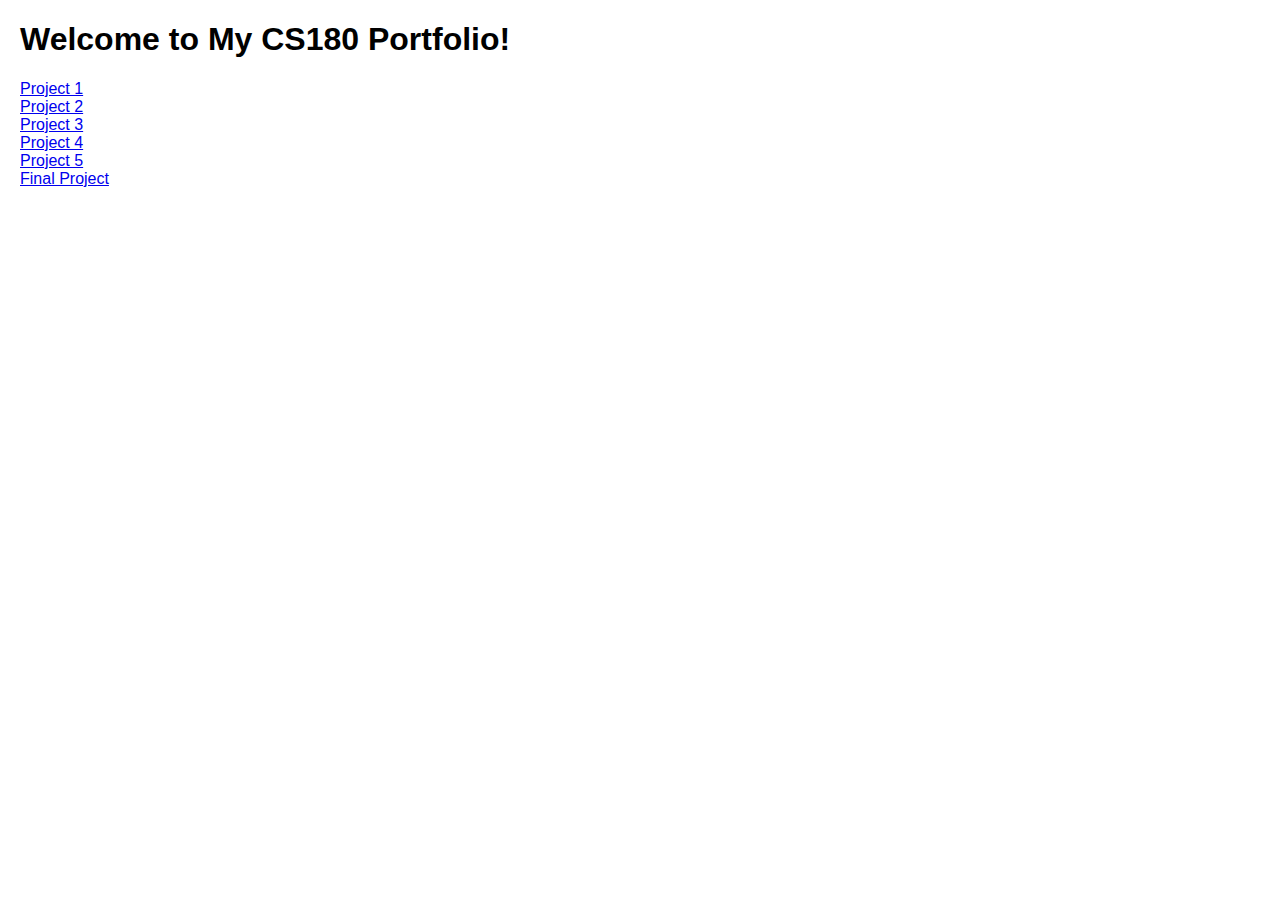
<file: index.html>
<!DOCTYPE html>
<html>
<head>
    <title>My Portfolio</title>
    <style>
        body {
            font-family: Arial, sans-serif;
            margin: 20px;
        }
    </style>
</head>
<body>
    <h1>Welcome to My CS180 Portfolio!</h1>
    <a href="./1/index.html">Project 1</a>
    <br />
    <a href="./2/index.html">Project 2</a>
    <br />
    <a href="./3/index.html">Project 3</a>
    <br />
    <a href="./4/index.html">Project 4</a>
    <br />
    <a href="./5/index.html">Project 5</a>
    <br />
    <a href="./final_proj/index.html">Final Project</a>
</body>
</html>
</file>
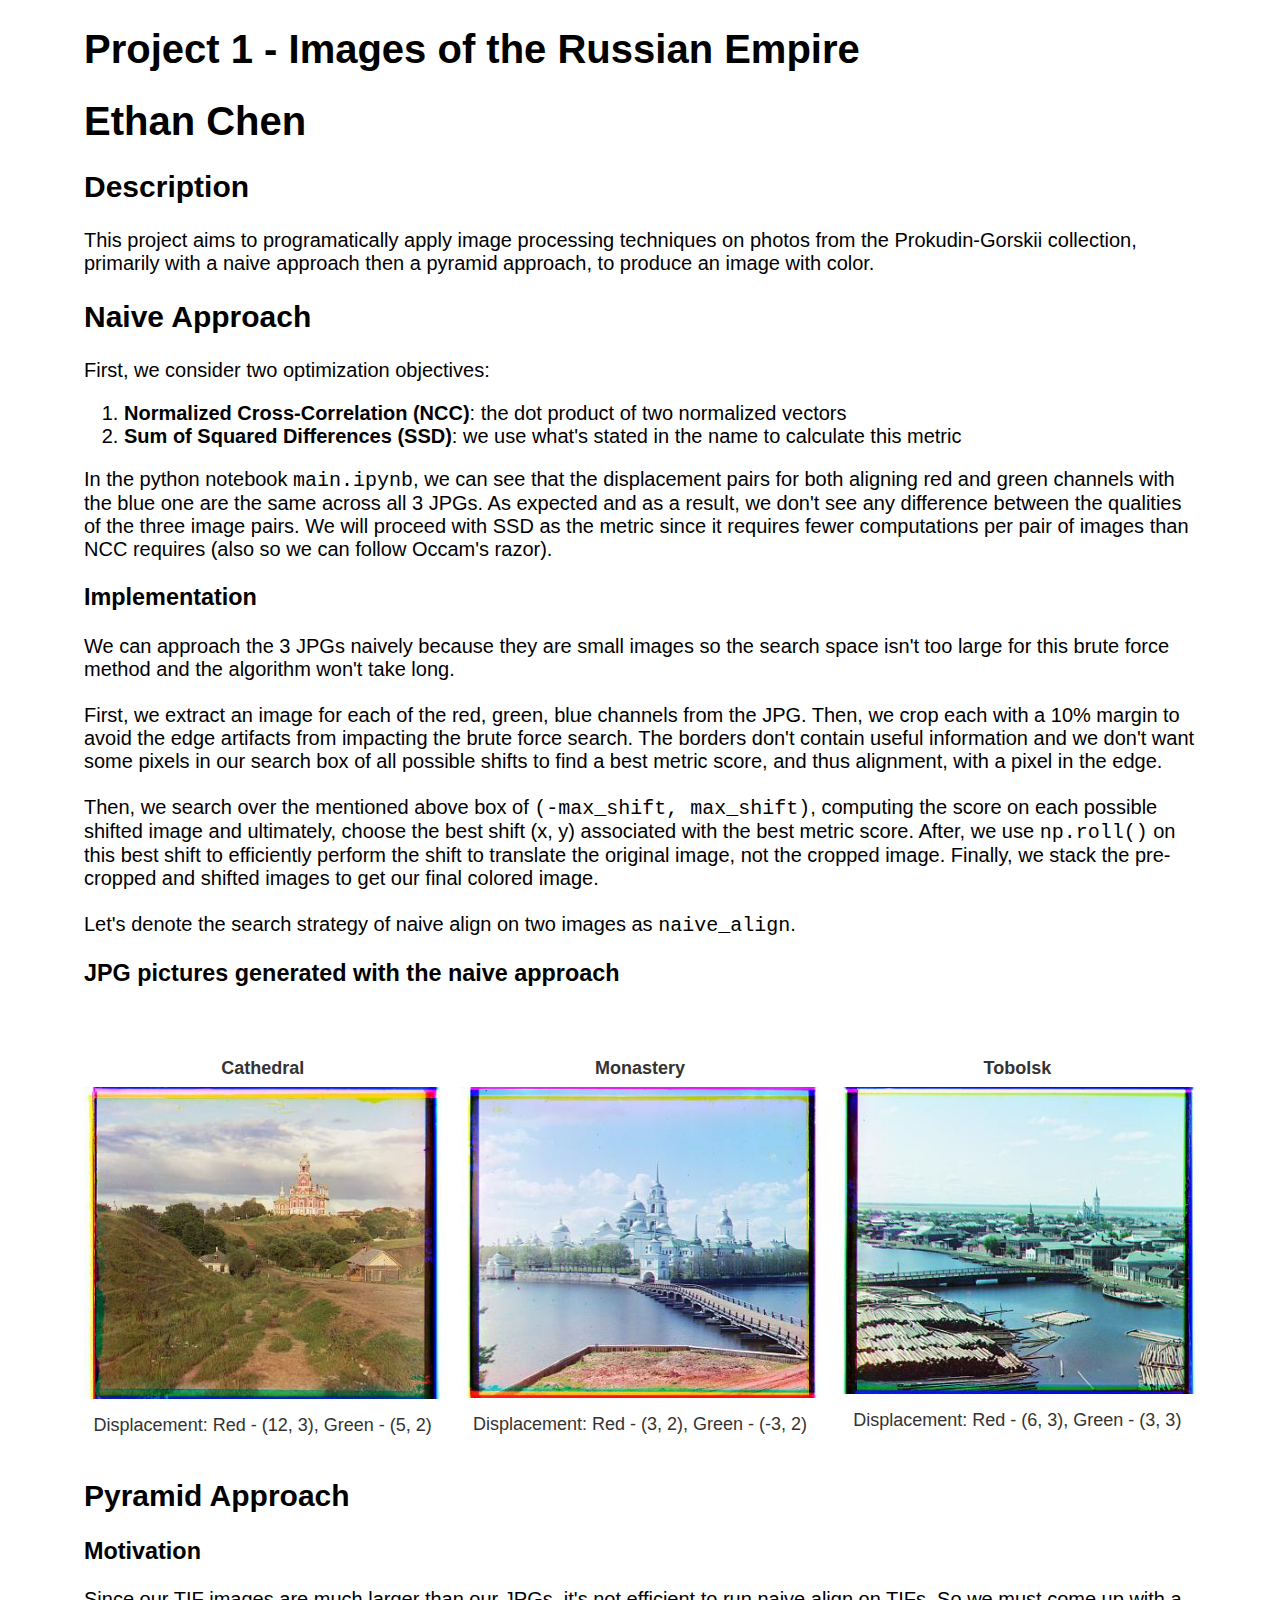
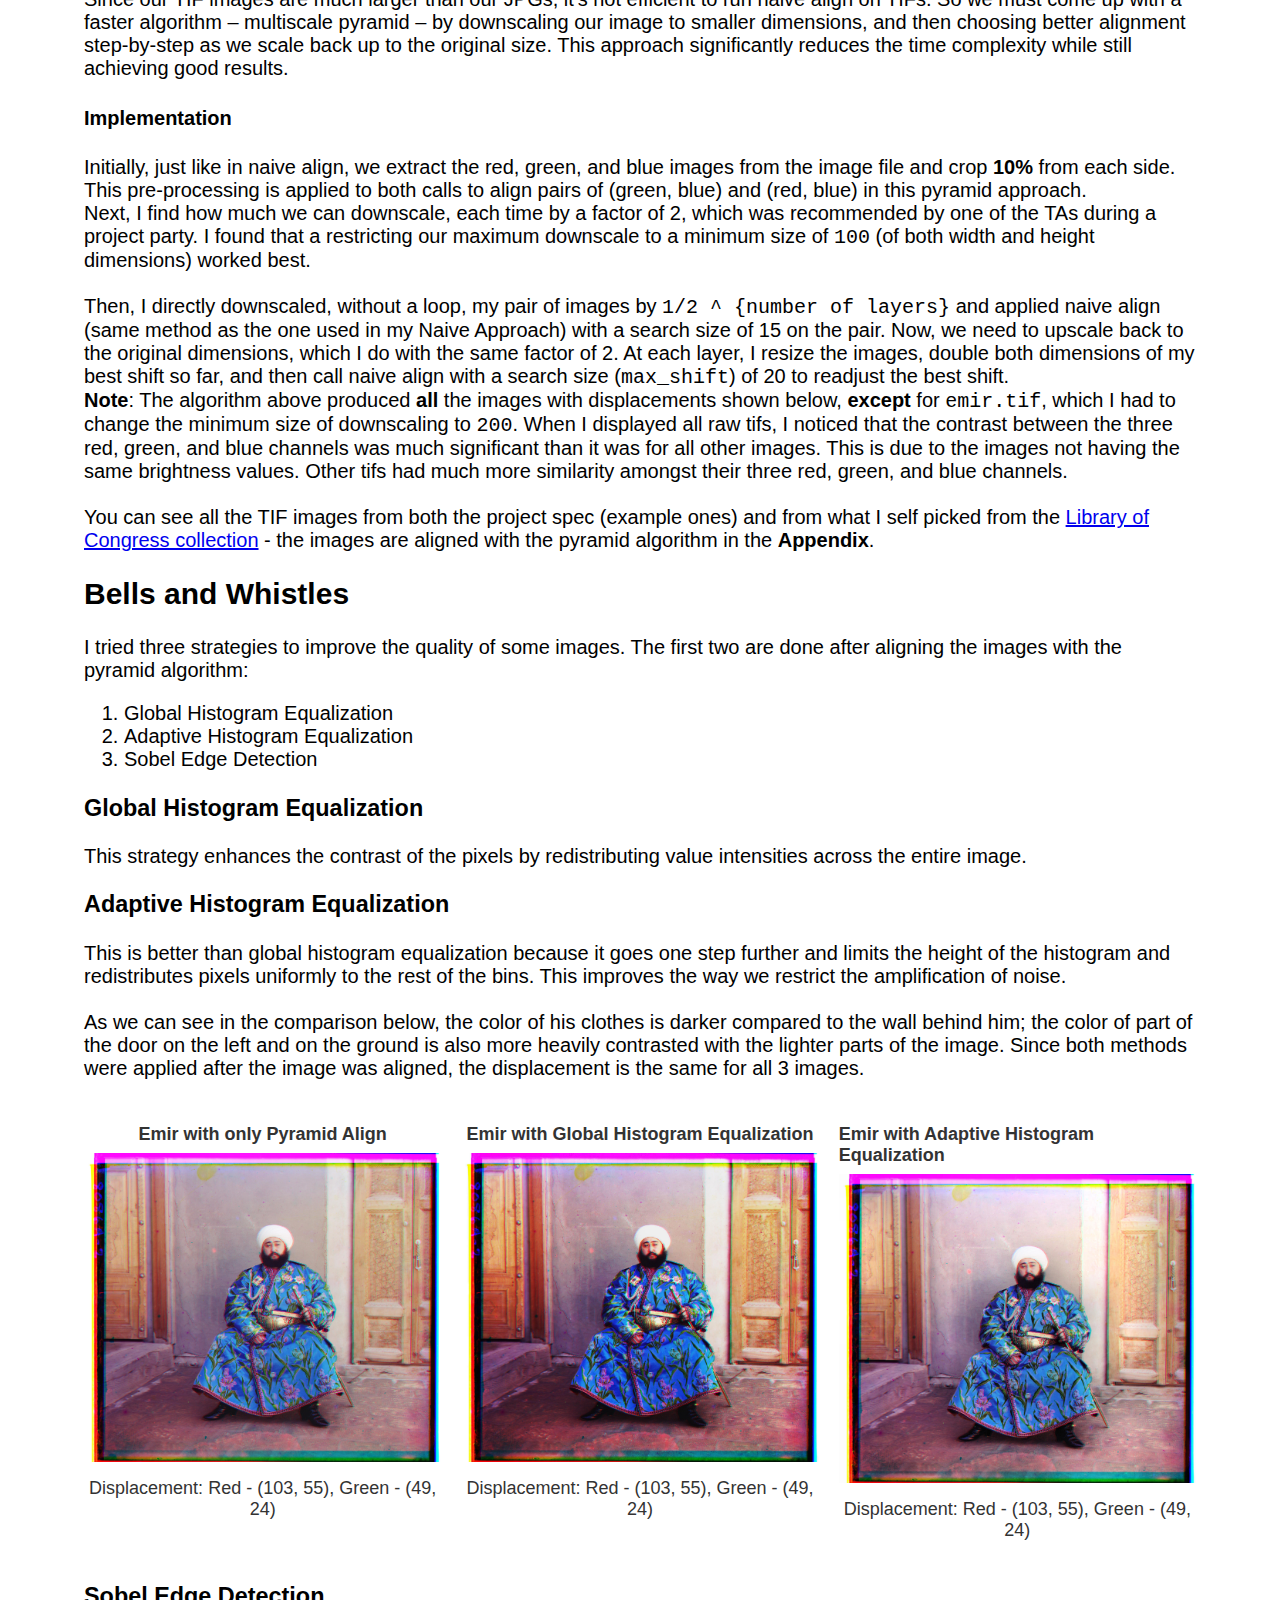
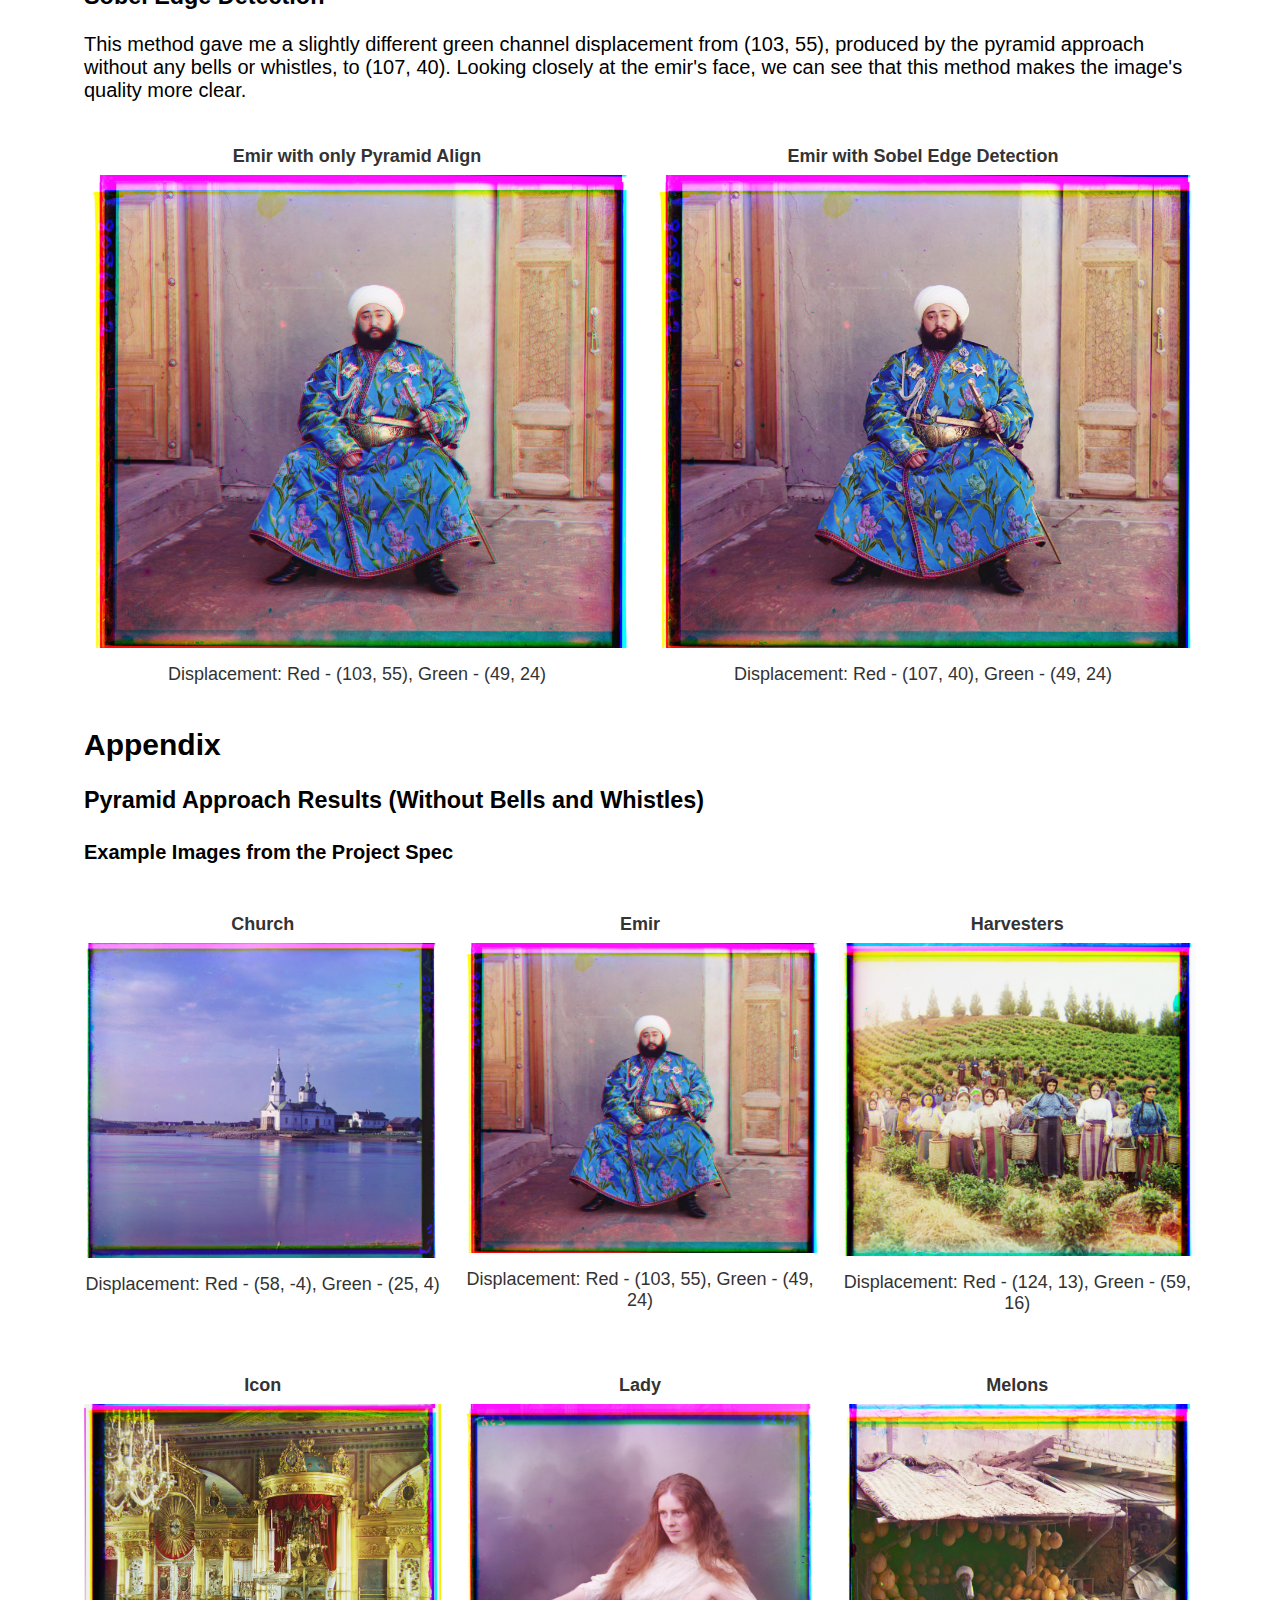
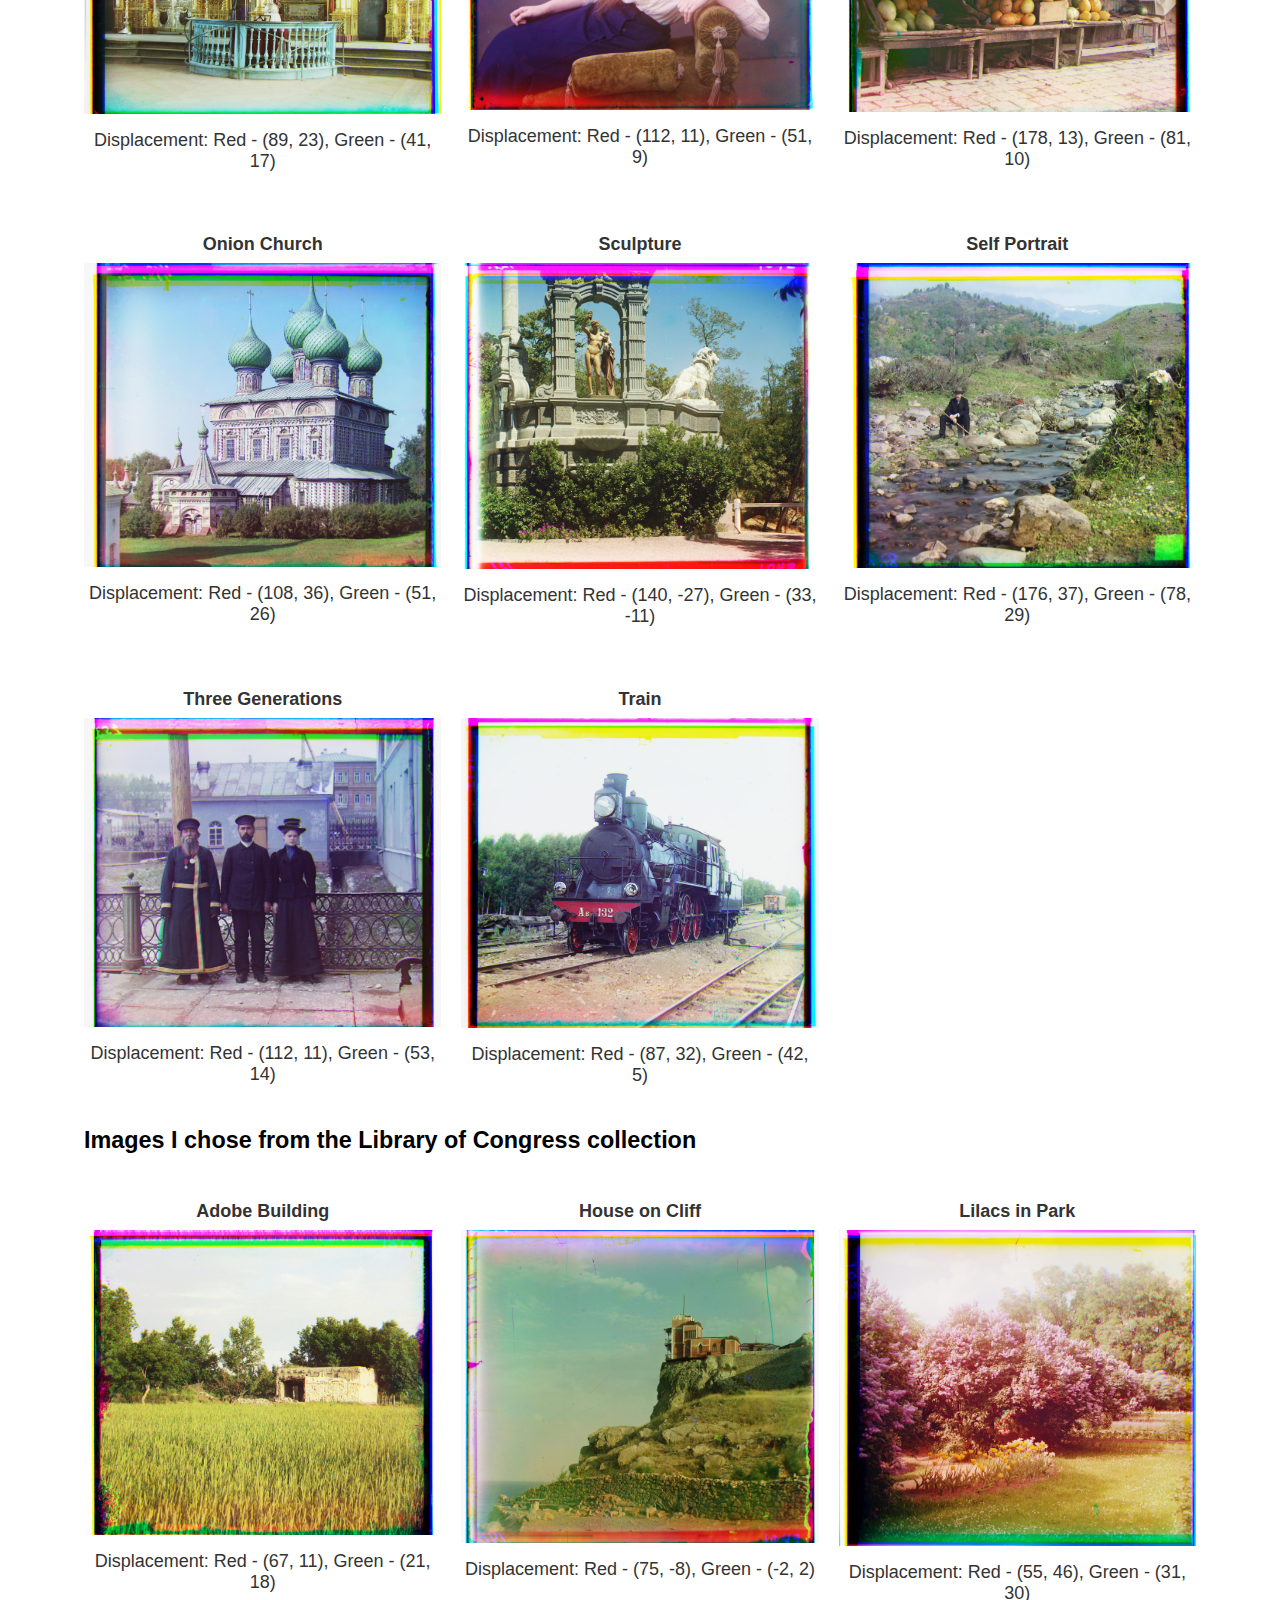
<file: 1/index.html>
<!DOCTYPE html>
<html>
  <head>
    <link rel="stylesheet" href="styles.css" />
    <meta charset="UTF-8" />
    <meta name="viewport" content="width=device-width, initial-scale=1.0" />
  </head>
  <head>
    <title>My Portfolio</title>
    <style>
      body {
        font-family: Arial, sans-serif;
        margin: 20px;
      }
    </style>
  </head>
  <body>
    <h1>Project 1 - Images of the Russian Empire</h1>

    <h1>Ethan Chen</h1>

    <h2>Description</h2>

    <p>
      This project aims to programatically apply image processing techniques on
      photos from the Prokudin-Gorskii collection, primarily with a naive
      approach then a pyramid approach, to produce an image with color.
    </p>

    <h2>Naive Approach</h2>

    <p>First, we consider two optimization objectives:</p>
    <ol>
      <li>
        <b>Normalized Cross-Correlation (NCC)</b>: the dot product of two
        normalized vectors
      </li>
      <li>
        <b>Sum of Squared Differences (SSD)</b>: we use what's stated in the
        name to calculate this metric
      </li>
    </ol>

    <p>
      In the python notebook <code>main.ipynb</code>, we can see that the
      displacement pairs for both aligning red and green channels with the blue
      one are the same across all 3 JPGs. As expected and as a result, we don't
      see any difference between the qualities of the three image pairs. We will
      proceed with SSD as the metric since it requires fewer computations per
      pair of images than NCC requires (also so we can follow Occam's razor).
    </p>

    <h3>Implementation</h3>

    <p>
      We can approach the 3 JPGs naively because they are small images so the
      search space isn't too large for this brute force method and the algorithm
      won't take long.
      <br />
      <br />
      First, we extract an image for each of the red, green, blue channels from
      the JPG. Then, we crop each with a 10% margin to avoid the edge artifacts
      from impacting the brute force search. The borders don't contain useful
      information and we don't want some pixels in our search box of all
      possible shifts to find a best metric score, and thus alignment, with a
      pixel in the edge.
      <br />
      <br />
      Then, we search over the mentioned above box of
      <code>(-max_shift, max_shift)</code>, computing the score on each possible
      shifted image and ultimately, choose the best shift (x, y) associated with
      the best metric score. After, we use <code>np.roll()</code> on this best
      shift to efficiently perform the shift to translate the original image,
      <bold>not the cropped image</bold>. Finally, we stack the pre-cropped and
      shifted images to get our final colored image.

      <br />
      <br />
      Let's denote the search strategy of naive align on two images as
      <code>naive_align</code>.
    </p>

    <h3>JPG pictures generated with the naive approach</h3>
    <br />

    <div class="image-container-3">
      <div class="image-item">
        <h4 class="image-title">Cathedral</h4>
        <div class="image-wrapper">
          <img
            src="media/naive_aligned/cathedral_naive_aligned.jpg"
            alt="cathedral_naive_aligned.jpg"
          />
        </div>
        <p class="displacement-text">
          Displacement: Red - (12, 3), Green - (5, 2)
        </p>
      </div>
      <div class="image-item">
        <h4 class="image-title">Monastery</h4>
        <div class="image-wrapper">
          <img
            src="media/naive_aligned/monastery_naive_aligned.jpg"
            alt="monastery_naive_aligned.jpg"
          />
        </div>
        <p class="displacement-text">
          Displacement: Red - (3, 2), Green - (-3, 2)
        </p>
      </div>
      <div class="image-item">
        <h4 class="image-title">Tobolsk</h4>
        <div class="image-wrapper">
          <img
            src="media/naive_aligned/tobolsk_naive_aligned.jpg"
            alt="tobolsk_naive_aligned.jpg"
          />
        </div>
        <p class="displacement-text">
          Displacement: Red - (6, 3), Green - (3, 3)
        </p>
      </div>
    </div>

    <h2>Pyramid Approach</h2>

    <h3>Motivation</h3>

    <p>
      Since our TIF images are much larger than our JPGs, it's not efficient to
      run naive align on TIFs. So we must come up with a faster algorithm –
      multiscale pyramid – by downscaling our image to smaller dimensions, and
      then choosing better alignment step-by-step as we scale back up to the
      original size. This approach significantly reduces the time complexity
      while still achieving good results.
    </p>

    <h4>Implementation</h4>

    <p>
      Initially, just like in naive align, we extract the red, green, and blue
      images from the image file and crop <b>10%</b> from each side. This
      pre-processing is applied to both calls to align pairs of (green, blue)
      and (red, blue) in this pyramid approach.
      <br />
      Next, I find how much we can downscale, each time by a factor of 2, which
      was recommended by one of the TAs during a project party. I found that a
      restricting our maximum downscale to a minimum size of
      <code>100</code> (of both width and height dimensions) worked best.
      <br />
      <br />

      Then, I directly downscaled, without a loop, my pair of images by
      <code>1/2 ^ {number of layers}</code> and applied naive align (same method
      as the one used in my Naive Approach) with a search size of 15 on the
      pair. Now, we need to upscale back to the original dimensions, which I do
      with the same factor of 2. At each layer, I resize the images, double both
      dimensions of my best shift so far, and then call naive align with a
      search size (<code>max_shift</code>) of 20 to readjust the best shift.
      <br />

      <b>Note</b>: The algorithm above produced <b>all</b> the images with
      displacements shown below, <b>except</b> for <code>emir.tif</code>, which
      I had to change the minimum size of downscaling to <code>200</code>. When
      I displayed all raw tifs, I noticed that the contrast between the three
      red, green, and blue channels was much significant than it was for all
      other images. This is due to the images not having the same brightness
      values. Other tifs had much more similarity amongst their three red,
      green, and blue channels.
      <br />
      <br />

      You can see all the TIF images from both the project spec (example ones)
      and from what I self picked from the
      <a
        href="https://www.loc.gov/collections/prokudin-gorskii/?st=grid"
        target="”_blank”"
        >Library of Congress collection</a
      >
      - the images are aligned with the pyramid algorithm in the
      <b>Appendix</b>.
    </p>

    <h2>Bells and Whistles</h2>

    I tried three strategies to improve the quality of some images. The first
    two are done after aligning the images with the pyramid algorithm:

    <ol>
      <li>Global Histogram Equalization</li>
      <li>Adaptive Histogram Equalization</li>
      <li>Sobel Edge Detection</li>
    </ol>

    <h3>Global Histogram Equalization</h3>

    <p>
      This strategy enhances the contrast of the pixels by redistributing value
      intensities across the entire image.
    </p>

    <h3>Adaptive Histogram Equalization</h3>

    <p>
      This is better than global histogram equalization because it goes one step
      further and limits the height of the histogram and redistributes pixels
      uniformly to the rest of the bins. This improves the way we restrict the
      amplification of noise.

      <br />
      <br />
      As we can see in the comparison below, the color of his clothes is darker
      compared to the wall behind him; the color of part of the door on the left
      and on the ground is also more heavily contrasted with the lighter parts
      of the image. Since both methods were applied after the image was aligned,
      the displacement is the same for all 3 images.
    </p>

    <div class="image-container-3">
      <div class="image-item">
        <h4 class="image-title">Emir with only Pyramid Align</h4>
        <div class="image-wrapper">
          <img
            src="media/pyramid_aligned/emir_pyramid_aligned.jpg"
            alt="emir_pyramid_aligned.jpg"
          />
        </div>
        <p class="displacement-text">
          Displacement: Red - (103, 55), Green - (49, 24)
        </p>
      </div>
      <div class="image-item">
        <h4 class="image-title">Emir with Global Histogram Equalization</h4>
        <div class="image-wrapper">
          <img
            src="media/bells_and_whistles/emir_equalize_hist_pyramid_aligned.jpg"
            alt="emir_equalize_hist_pyramid_aligned.jpg"
          />
        </div>
        <p class="displacement-text">
          Displacement: Red - (103, 55), Green - (49, 24)
        </p>
      </div>
      <div class="image-item">
        <h4 class="image-title">Emir with Adaptive Histogram Equalization</h4>
        <div class="image-wrapper">
          <img
            src="media/bells_and_whistles/emir_equalize_adapthist_pyramid_aligned.jpg"
            alt="emir_equalize_adapthist_pyramid_aligned.jpg"
          />
        </div>
        <p class="displacement-text">
          Displacement: Red - (103, 55), Green - (49, 24)
        </p>
      </div>
    </div>

    <h3>Sobel Edge Detection</h3>

    <p>
      This method gave me a slightly different green channel displacement from
      (103, 55), produced by the pyramid approach without any bells or whistles,
      to (107, 40). Looking closely at the emir's face, we can see that this
      method makes the image's quality more clear.
    </p>

    <div class="image-container-2">
      <div class="image-item">
        <h4 class="image-title">Emir with only Pyramid Align</h4>
        <div class="image-wrapper">
          <img
            src="media/pyramid_aligned/emir_pyramid_aligned.jpg"
            alt="emir_pyramid_aligned.jpg"
          />
        </div>
        <p class="displacement-text">
          Displacement: Red - (103, 55), Green - (49, 24)
        </p>
      </div>
      <div class="image-item">
        <h4 class="image-title">Emir with Sobel Edge Detection</h4>
        <div class="image-wrapper">
          <img
            src="media/bells_and_whistles/emir_sobel_edge_detection_pyramid_aligned.jpg"
            alt="emir_sobel_edge_detection_pyramid_aligned.jpg"
          />
        </div>
        <p class="displacement-text">
          Displacement: Red - (107, 40), Green - (49, 24)
        </p>
      </div>
    </div>

    <h2>Appendix</h2>

    <h3>Pyramid Approach Results (Without Bells and Whistles)</h3>

    <h4>Example Images from the Project Spec</h4>

    <div class="image-container-3">
      <div class="image-item">
        <h4 class="image-title">Church</h4>
        <div class="image-wrapper">
          <img
            src="media/pyramid_aligned/church_pyramid_aligned.jpg"
            alt="church_pyramid_aligned.jpg"
          />
        </div>
        <p class="displacement-text">
          Displacement: Red - (58, -4), Green - (25, 4)
        </p>
      </div>
      <div class="image-item">
        <h4 class="image-title">Emir</h4>
        <div class="image-wrapper">
          <img
            src="media/pyramid_aligned/emir_pyramid_aligned.jpg"
            alt="emir_pyramid_aligned.jpg"
          />
        </div>
        <p class="displacement-text">
          Displacement: Red - (103, 55), Green - (49, 24)
        </p>
      </div>
      <div class="image-item">
        <h4 class="image-title">Harvesters</h4>
        <div class="image-wrapper">
          <img
            src="media/pyramid_aligned/harvesters_pyramid_aligned.jpg"
            alt="harvesters_pyramid_aligned.jpg"
          />
        </div>
        <p class="displacement-text">
          Displacement: Red - (124, 13), Green - (59, 16)
        </p>
      </div>
      <div class="image-item">
        <h4 class="image-title">Icon</h4>
        <div class="image-wrapper">
          <img
            src="media/pyramid_aligned/icon_pyramid_aligned.jpg"
            alt="icon_pyramid_aligned.jpg"
          />
        </div>
        <p class="displacement-text">
          Displacement: Red - (89, 23), Green - (41, 17)
        </p>
      </div>
      <div class="image-item">
        <h4 class="image-title">Lady</h4>
        <div class="image-wrapper">
          <img
            src="media/pyramid_aligned/lady_pyramid_aligned.jpg"
            alt="lady_pyramid_aligned.jpg"
          />
        </div>
        <p class="displacement-text">
          Displacement: Red - (112, 11), Green - (51, 9)
        </p>
      </div>
      <div class="image-item">
        <h4 class="image-title">Melons</h4>
        <div class="image-wrapper">
          <img
            src="media/pyramid_aligned/melons_pyramid_aligned.jpg"
            alt="melons_pyramid_aligned.jpg"
          />
        </div>
        <p class="displacement-text">
          Displacement: Red - (178, 13), Green - (81, 10)
        </p>
      </div>
      <div class="image-item">
        <h4 class="image-title">Onion Church</h4>
        <div class="image-wrapper">
          <img
            src="media/pyramid_aligned/onion_church_pyramid_aligned.jpg"
            alt="onion_church_pyramid_aligned.jpg"
          />
        </div>
        <p class="displacement-text">
          Displacement: Red - (108, 36), Green - (51, 26)
        </p>
      </div>
      <div class="image-item">
        <h4 class="image-title">Sculpture</h4>
        <div class="image-wrapper">
          <img
            src="media/pyramid_aligned/sculpture_pyramid_aligned.jpg"
            alt="sculpture_pyramid_aligned.jpg"
          />
        </div>
        <p class="displacement-text">
          Displacement: Red - (140, -27), Green - (33, -11)
        </p>
      </div>
      <div class="image-item">
        <h4 class="image-title">Self Portrait</h4>
        <div class="image-wrapper">
          <img
            src="media/pyramid_aligned/self_portrait_pyramid_aligned.jpg"
            alt="self_portrait_pyramid_aligned.jpg"
          />
        </div>
        <p class="displacement-text">
          Displacement: Red - (176, 37), Green - (78, 29)
        </p>
      </div>
      <div class="image-item">
        <h4 class="image-title">Three Generations</h4>
        <div class="image-wrapper">
          <img
            src="media/pyramid_aligned/three_generations_pyramid_aligned.jpg"
            alt="three_generations_pyramid_aligned.jpg"
          />
        </div>
        <p class="displacement-text">
          Displacement: Red - (112, 11), Green - (53, 14)
        </p>
      </div>
      <div class="image-item">
        <h4 class="image-title">Train</h4>
        <div class="image-wrapper">
          <img
            src="media/pyramid_aligned/train_pyramid_aligned.jpg"
            alt="train_pyramid_aligned.jpg"
          />
        </div>
        <p class="displacement-text">
          Displacement: Red - (87, 32), Green - (42, 5)
        </p>
      </div>
    </div>

    <h3>Images I chose from the Library of Congress collection</h3>

    <div class="image-container-3">
      <div class="image-item">
        <h4 class="image-title">Adobe Building</h4>
        <div class="image-wrapper">
          <img
            src="media/pyramid_aligned/adobe_building_pyramid_aligned.jpg"
            alt="adobe_building_pyramid_aligned.jpg"
          />
        </div>
        <p class="displacement-text">
          Displacement: Red - (67, 11), Green - (21, 18)
        </p>
      </div>
      <div class="image-item">
        <h4 class="image-title">House on Cliff</h4>
        <div class="image-wrapper">
          <img
            src="media/pyramid_aligned/house_on_cliff_pyramid_aligned.jpg"
            alt="house_on_cliff_pyramid_aligned.jpg"
          />
        </div>
        <p class="displacement-text">
          Displacement: Red - (75, -8), Green - (-2, 2)
        </p>
      </div>
      <div class="image-item">
        <h4 class="image-title">Lilacs in Park</h4>
        <div class="image-wrapper">
          <img
            src="media/pyramid_aligned/lilacs_in_park_pyramid_aligned.jpg"
            alt="lilacs_in_park_pyramid_aligned.jpg"
          />
        </div>
        <p class="displacement-text">
          Displacement: Red - (55, 46), Green - (31, 30)
        </p>
      </div>
    </div>
  </body>
</html>
</file>
<file: 1/styles.css>
body {
  font-family: Verdana, sans-serif;
  font-size: 20px;
  max-width: 1600px;
  margin: 0 auto;
  padding: 0 5%;
}

.image-container-2 {
  display: grid;
  grid-template-columns: repeat(2, 1fr);
  gap: 20px;
  max-width: 100%;
}

.image-container-3 {
  display: grid;
  grid-template-columns: repeat(3, 1fr);
  gap: 20px;
  max-width: 100%;
}

.image-item {
  display: flex;
  flex-direction: column;
  align-items: center;
}

.image-title {
  margin-bottom: 8px;
  font-size: 18px;
  color: #333;
}

.image-wrapper {
  width: 100%;
  margin-bottom: 8px;
}

.image-wrapper img {
  width: 100%;
  height: auto;
  object-fit: cover;
  display: block;
}

.displacement-text {
  margin-top: 8px;
  font-size: 18px;
  color: #333;
  text-align: center;
}
</file>
